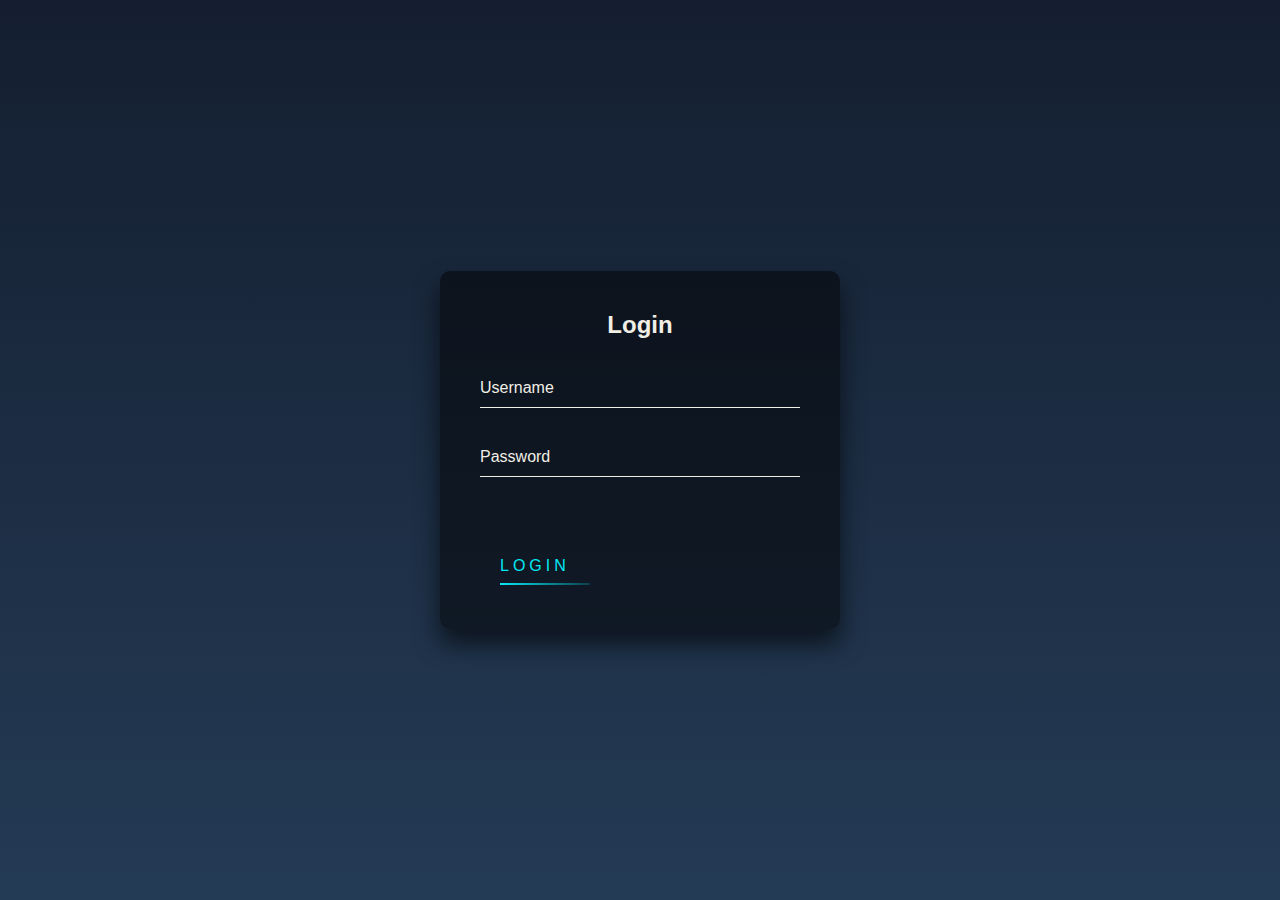
<file: login.html>
<!DOCTYPE html>
<html lang="en">

<head>
    <meta charset="UTF-8">
    <meta http-equiv="X-UA-Compatible" content="IE=edge">
    <meta name="viewport" content="width=device-width, initial-scale=1.0">
    <link rel="stylesheet" href="music/style.css">
    <title>Login Page</title>
</head>

<body class="bg-dark">
    <div class="login-box">
        <h2>Login</h2>
        <form action="">
            <div class="user-box">
                <input type="text" name="" required="">
                <label>Username</label>
            </div>
            <div class="user-box">
                <input type="password" name="" required="">
                <label>Password</label>
            </div>
            <a href="index.html">
                <span></span>
                <span></span>
                <span></span>
                <span></span>
                Login
            </a>
        </form>
    </div>
</body>

</html>
</file>
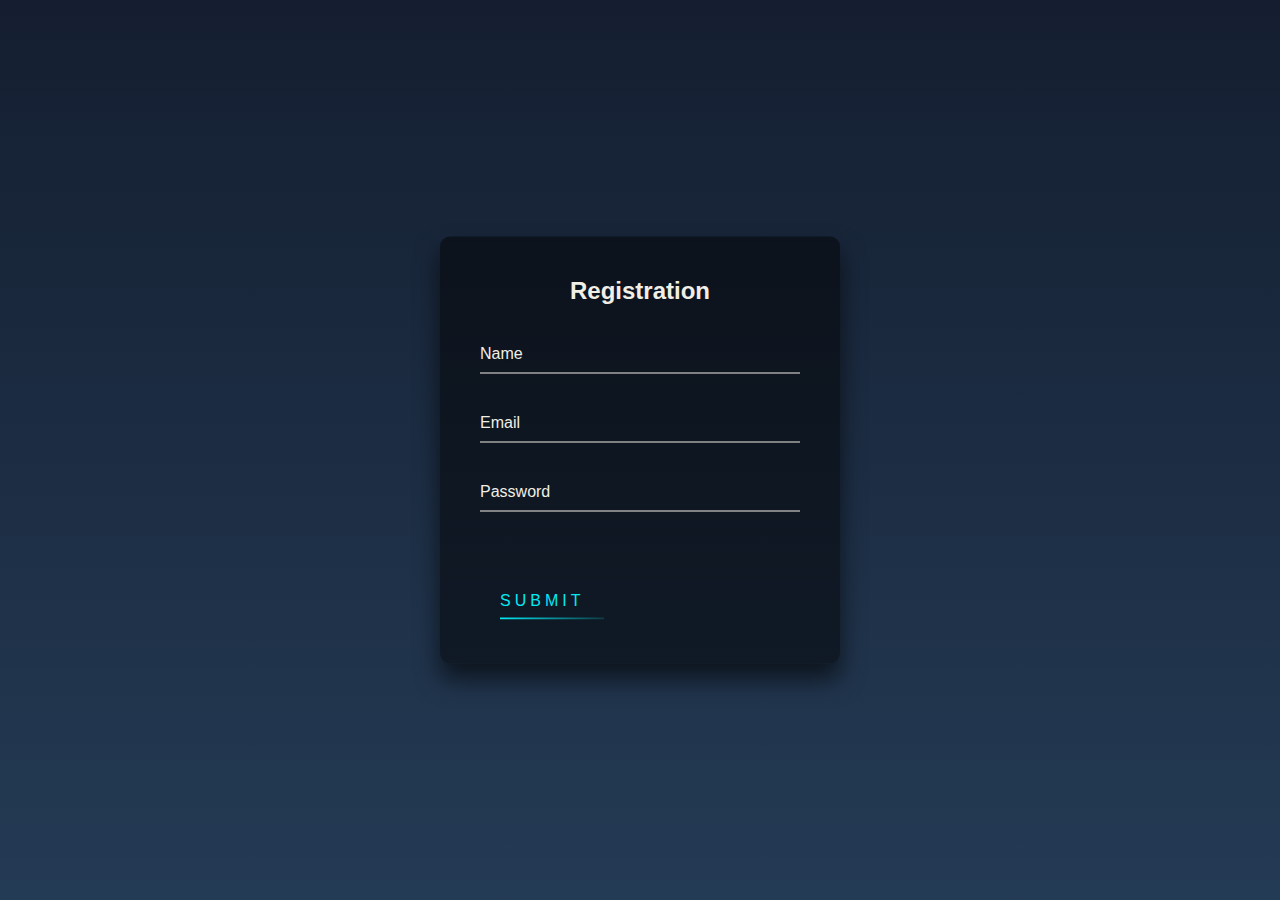
<file: signup.html>
<!DOCTYPE html>
<html lang="en">

<head>
    <meta charset="UTF-8">
    <meta http-equiv="X-UA-Compatible" content="IE=edge">
    <meta name="viewport" content="width=device-width, initial-scale=1.0">
    <!-- internal css -->
    <link rel="stylesheet" href="music/style.css">
    <title>Login Page</title>
</head>

<body>
    <div class="login-box">
        <h2>Registration</h2>
        <form action="">
            <div class="user-box">
                <input type="text" name="" required="">
                <label>Name</label>
            </div>
            <div class="user-box">
                <input type="email" name="" required="">
                <label>Email</label>
            </div>

            <div class="user-box">
                <input type="password" name="" required="">
                <label>Password</label>
            </div>
            <a href="index.html" .html">
                <span></span>
                <span></span>
                <span></span>
                <span></span>
                Submit
            </a>
        </form>
    </div>
</body>

</html>
</file>
<file: music/style.css>
html {
    height: 100%;
}

body {
    margin: 0;
    padding: 0;
    font-family: 'Arial', sans-serif;
    background: linear-gradient(#141e30, #243b55);
}

.bgImg {
    background-image: url("./background.jpg");
    max-width: 100%;
    max-height: 100%;
    /* Full height */
    /* height: 100%; */
    /* background-position: center; */
    background-repeat: no-repeat;
    background-size: cover;
    margin-top: 0px;
    /* z-index: 0; */
}

.login-box {
    position: absolute;
    top: 50%;
    left: 50%;
    width: 400px;
    padding: 40px;
    transform: translate(-50%, -50%);
    background: rgba(0, 0, 0, .5);
    box-sizing: border-box;
    box-shadow: 0 15px 25px rgba(0, 0, 0, .6);
    border-radius: 10px;
}

.login-box h2 {
    margin: 0 0 30px;
    padding: 0;
    color: #F1EEE6;
    text-align: center;
}

.login-box .user-box {
    position: relative;
}

.login-box .user-box input {
    width: 100%;
    padding: 10px 0;
    font-size: 16px;
    color: #F1EEE6;
    margin-bottom: 30px;
    border: none;
    border-bottom: 1px solid #F1EEE6;
    outline: none;
    background: transparent;
}

.login-box .user-box label {
    position: absolute;
    top: 0;
    left: 0;
    padding: 10px 0;
    font-size: 16px;
    color: #F1EEE6;
    pointer-events: none;
    transition: .5s;
}

.login-box .user-box input:focus~label,
.login-box .user-box input:valid~label {
    top: -20px;
    left: 0px;
    color: #03E9F4;
    font-size: 12px;
}


.login-box form a {
    position: relative;
    display: inline-block;
    padding: 10px 20px;
    color: #03E9F4;
    font-size: 16px;
    text-decoration: none;
    text-transform: uppercase;
    overflow: hidden;
    transition: .5s;
    margin-top: 40px;
    letter-spacing: 4px;
}

.login-box form a:hover {
    background: #03E9F4;
    color: #F1EEE6;
    border-radius: 5px;
    box-shadow: 0 0 5px #03E9F4,
        0 0 25px #03E9F4,
        0 0 50px #03E9F4,
        0 0 100px #03E9F4;
}

.login-box a span {
    position: absolute;
    display: block;
}

.login-box a span:nth-child(1) {
    top: 0;
    left: -100%;
    width: 100%;
    height: 2px;
    background: linear-gradient(90deg, transparent, #03e9f4);
    animation: btn-anim1 1s linear infinite;
}

@keyframes btn-anim1 {
    0% {
        left: -100%;
    }

    50%,
    100% {
        left: 100%;
    }
}

.login-box span:nth-child(2) {
    top: -100%;
    right: 0;
    width: 2px;
    height: 100%;
    background: linear-gradient(180deg, transparent, #03E9F4);
    animation: btn-anim2 1s linear infinite;
    animation-delay: .25s;
}

@keyframes btn-anim2 {
    0% {
        top: -100%;
    }

    50%,
    100% {
        top: 100%;
    }
}

.login-box span:nth-child(3) {
    bottom: 0;
    height: -100%;
    width: 100%;
    height: 2px;
    background: linear-gradient(270deg, transparent, #03E9F4);
    animation: btn-anim3 1s linear infinite;
    animation-delay: .5s;
}

@keyframes btn-anim3 {
    0% {
        right: -100%;
    }

    50%,
    100% {
        right: 100%;
    }
}

.login-box span:nth-child(4) {
    bottom: -100%;
    left: 0;
    width: 2px;
    height: 100%;
    background: linear-gradient(360deg, transparent, #30E9F4);
    animation: btn-anim4 1s linear infinite;
    animation-delay: .75s;
}

@keyframes btn-anim4 {
    0% {
        bottom: -100%;
    }

    50%,
    100% {
        bottom: 100%;
    }
}
</file>
